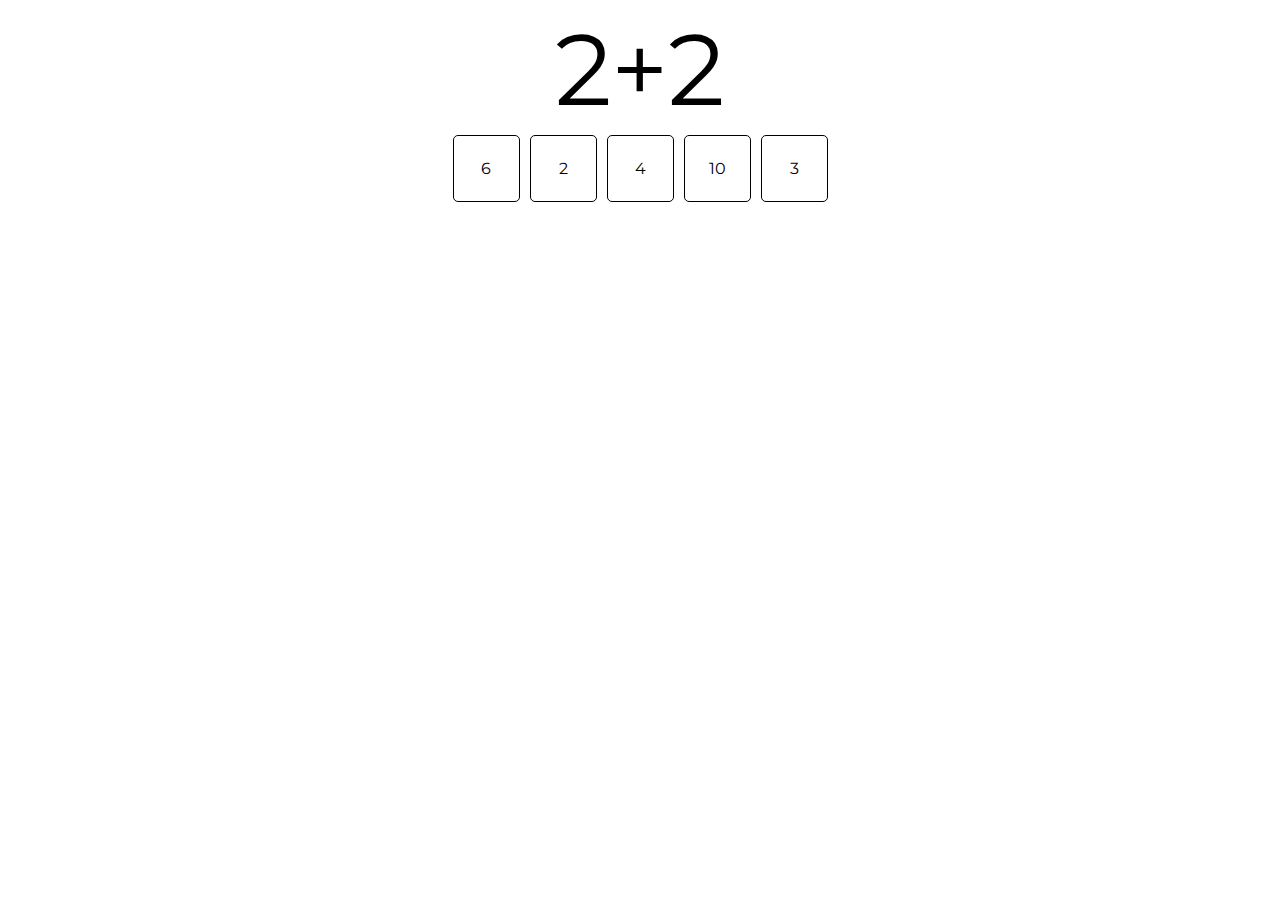
<file: u1/index.html>
<!DOCTYPE html>
<html>
<head>
    <meta charset="UTF-8">
    <link rel="stylesheet" href="style.css">
    <title> Quiz </title>
</head>
<body>
<div class="container main">
    <div class="question">23 - 7</div>
    <div class="ans-row">
        <div class="answer">2</div>
        <div class="answer">4</div>
        <div class="answer">16</div>
        <div class="answer">20</div>
        <div class="answer">19</div>
    </div>
</div>
<script src="index.js"></script>
</body>
</html>
</file>
<file: u1/style.css>
@import url('https://fonts.googleapis.com/css2?family=Montserrat:wght@400;600&display=swap');
body{
    font-family: 'Montserrat', sans-serif; 
}
.container {
    display: flex;
    align-items: center;
    justify-content: center;
    flex-direction: column;
}


.question {
    font-size: 100px;
}


.ans-row {
    display: flex;
    box-sizing: border-box;
}
.answer {
    width: 65px; height: 65px;
    border: 1px solid black;
    border-radius: 5px;
    margin: 5px;
    display: flex;
    align-items: center;
    justify-content: center;
    cursor: pointer;
}
</file>
